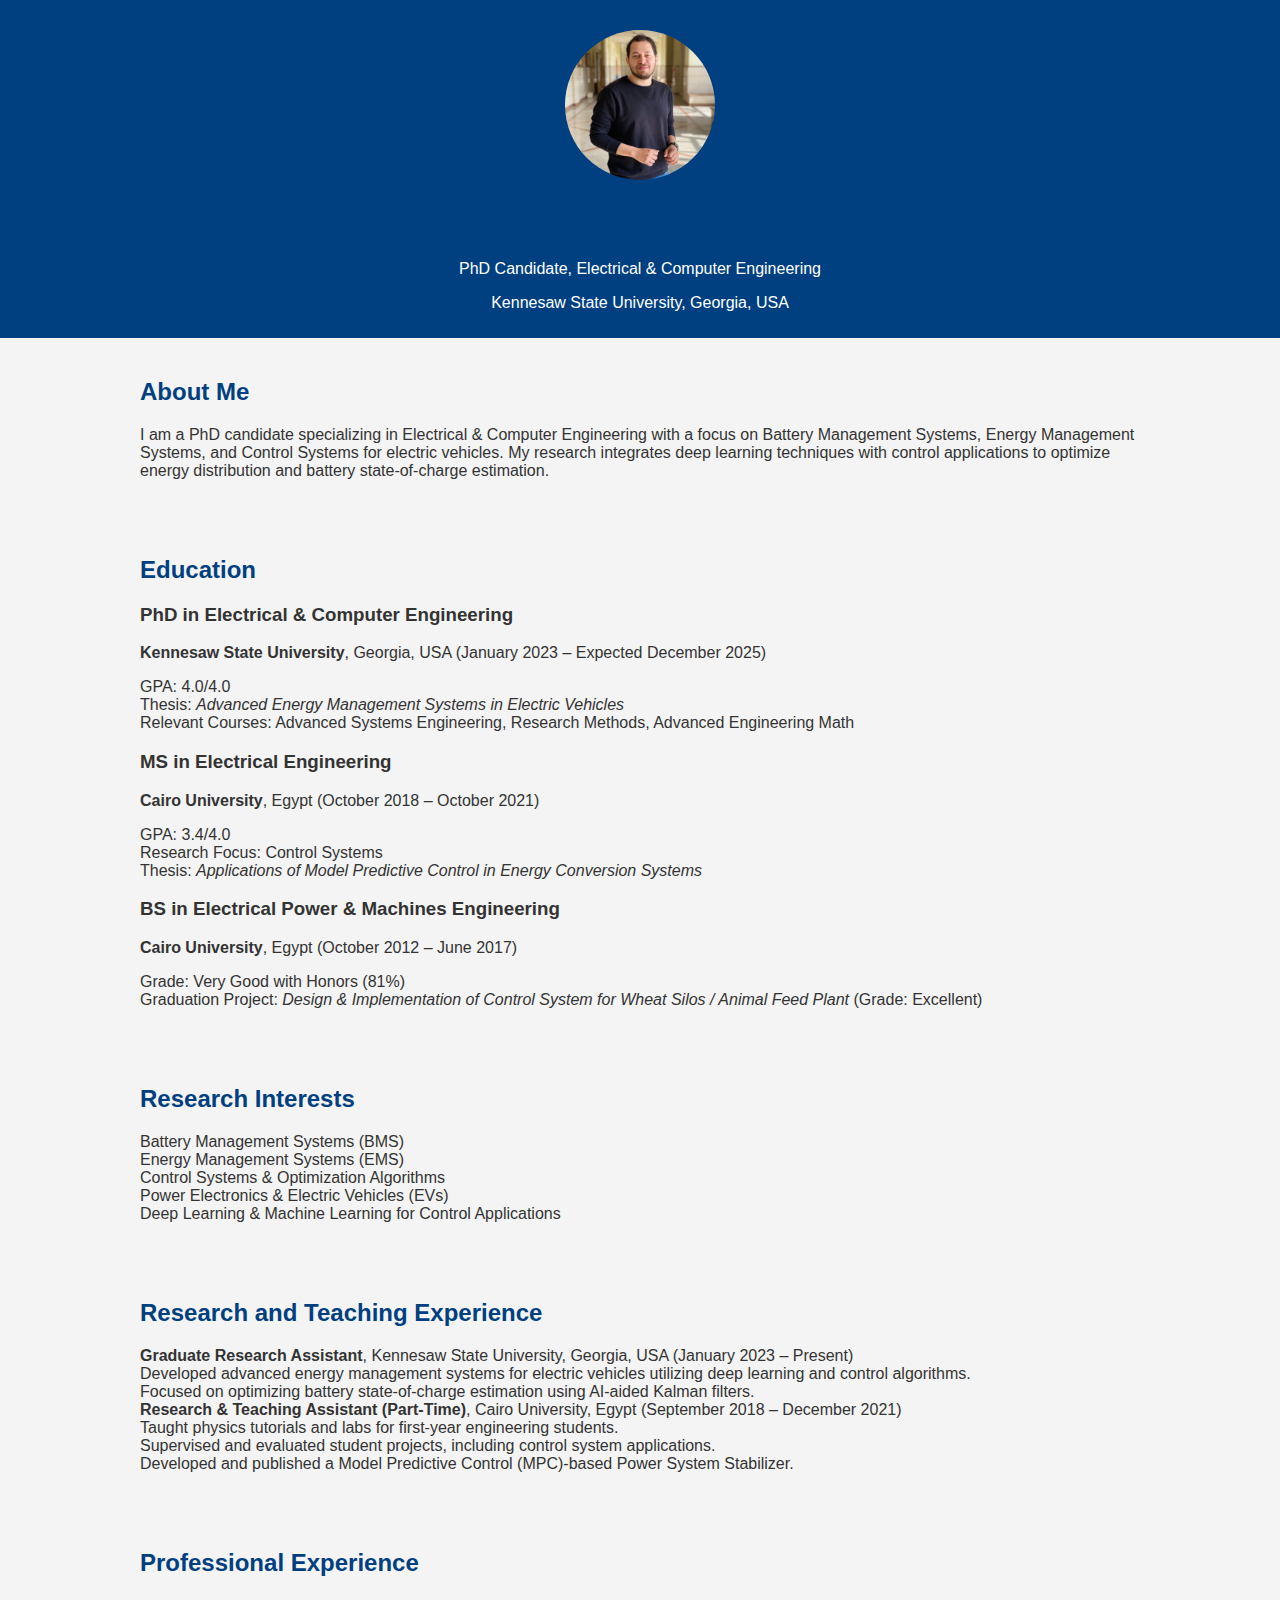
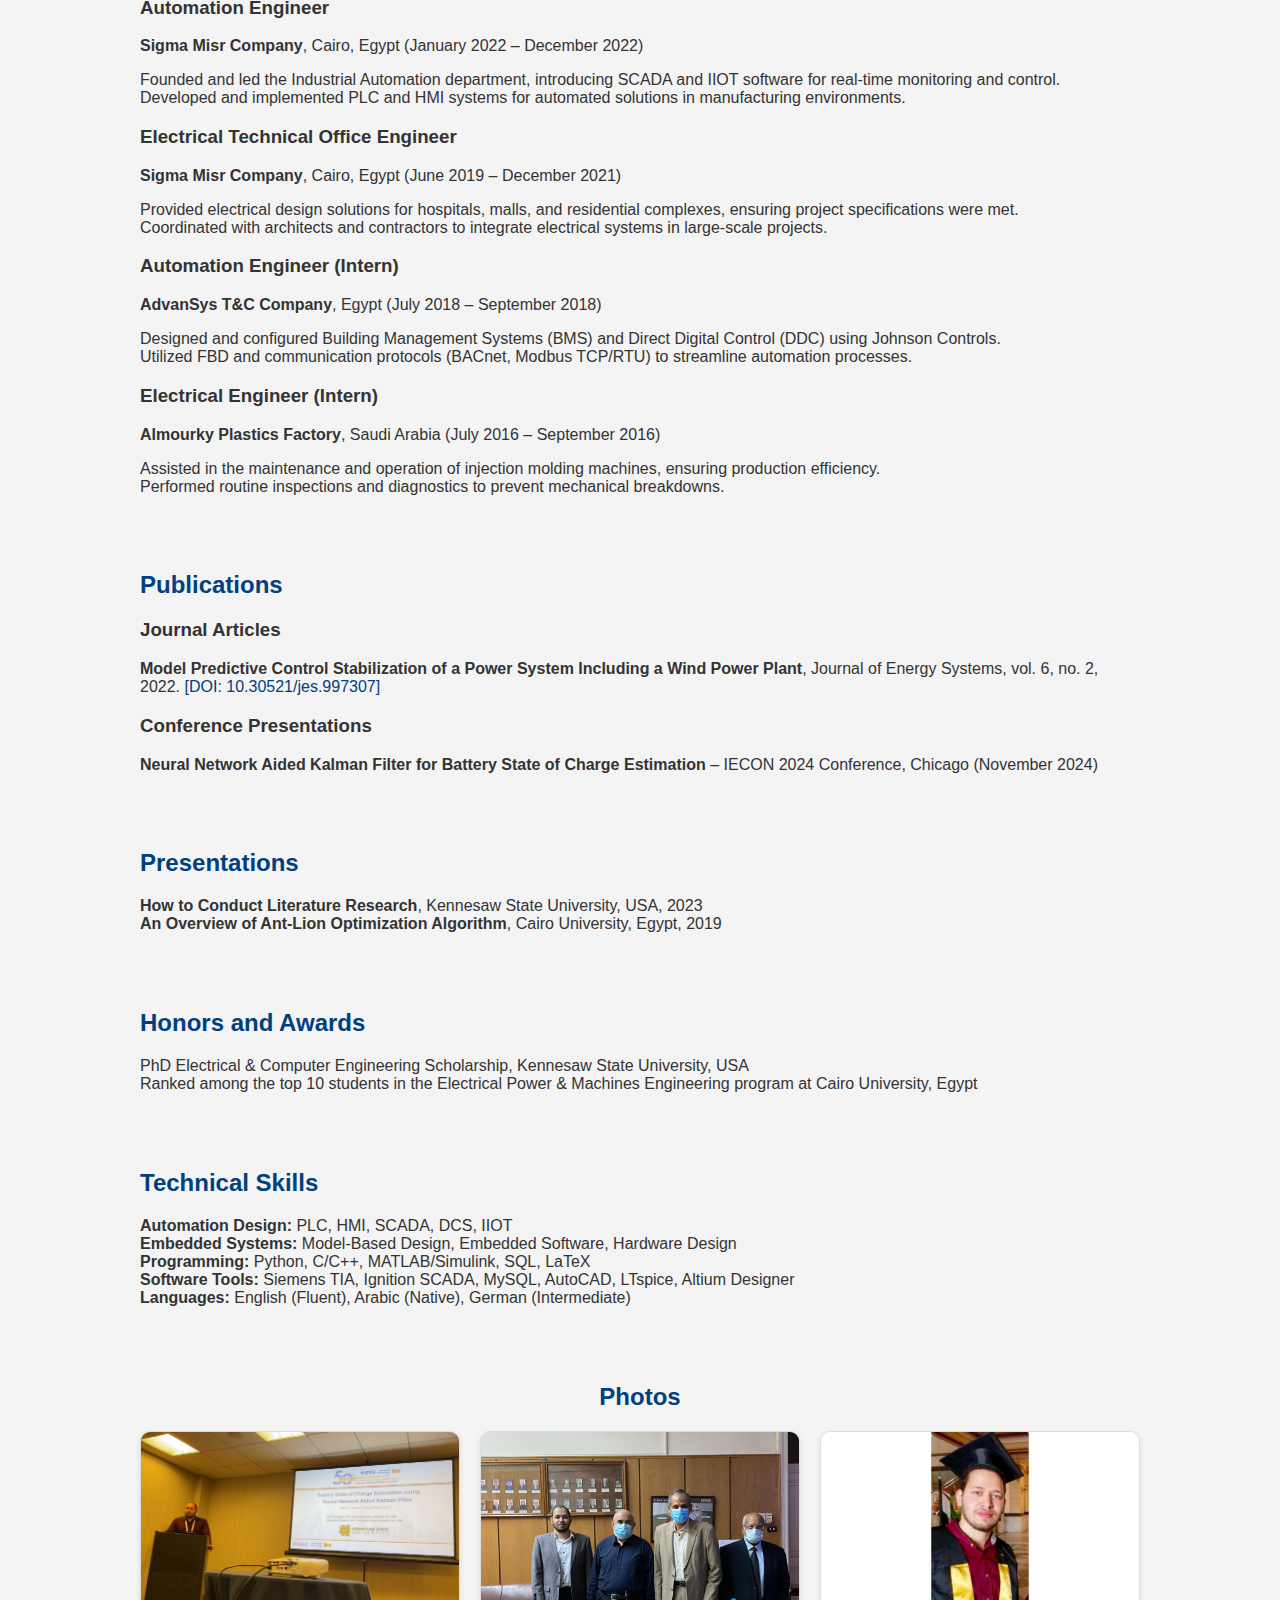
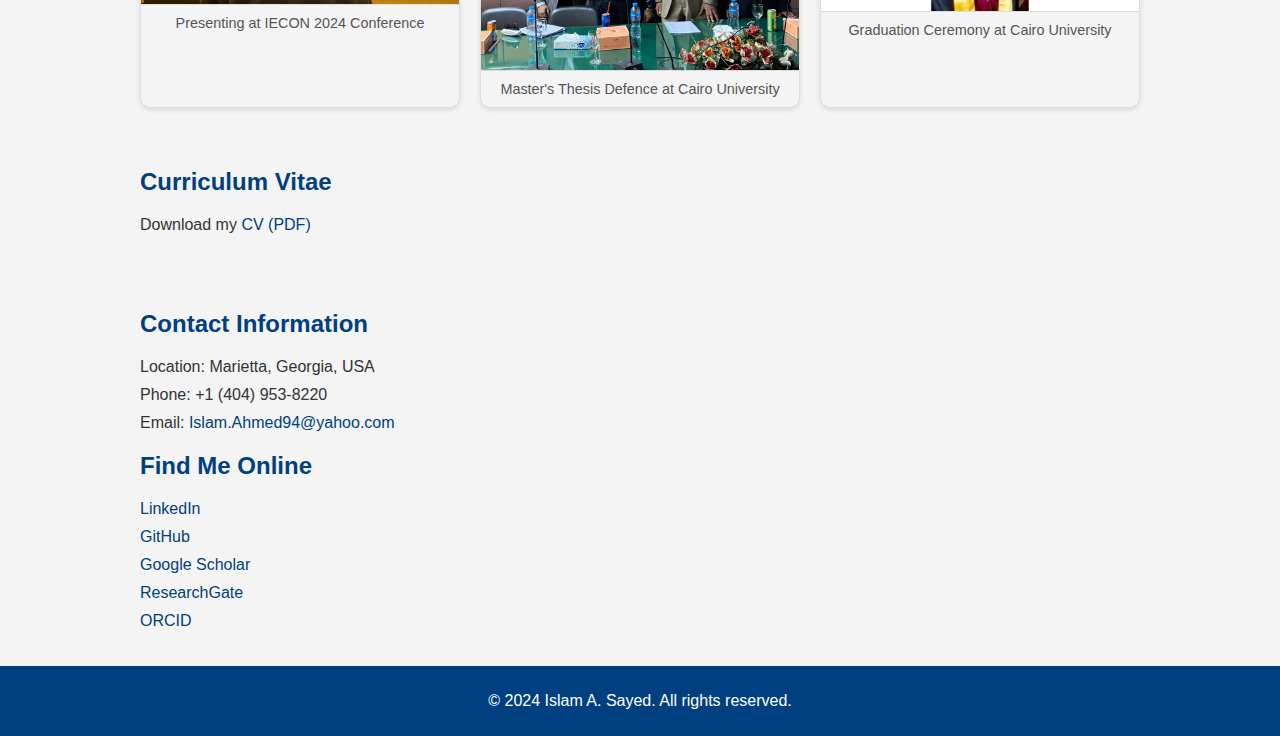
<file: index.html>
<!DOCTYPE html>
<html lang="en">
<head>
    <meta charset="UTF-8">
    <meta name="viewport" content="width=device-width, initial-scale=1.0">
    <meta http-equiv="X-UA-Compatible" content="ie=edge">
    <title>Islam A. Sayed | PhD Candidate</title>
    <link rel="stylesheet" href="styles.css">
</head>
<body>
    <!-- Header Section with Profile Photo -->
    <header>
        <img src="assets/profile.jpg" alt="Profile Photo of Islam A. Sayed" class="profile-photo">
        <h1>Islam A. Sayed</h1>
        <p>PhD Candidate, Electrical & Computer Engineering</p>
        <p>Kennesaw State University, Georgia, USA</p>
    </header>

    <!-- Wrap main content in <main> -->
    <main>
        <!-- About Me Section -->
        <section id="about">
            <h2>About Me</h2>
            <p>
                I am a PhD candidate specializing in Electrical & Computer Engineering with a focus on Battery Management Systems, Energy Management Systems, and Control Systems for electric vehicles. My research integrates deep learning techniques with control applications to optimize energy distribution and battery state-of-charge estimation.
            </p>
        </section>
        
        <!-- Enhanced Education Section -->
        <section id="education">
            <h2>Education</h2>
            <div class="education-entry">
                <h3>PhD in Electrical & Computer Engineering</h3>
                <p><strong>Kennesaw State University</strong>, Georgia, USA <span class="date">(January 2023 – Expected December 2025)</span></p>
                <ul>
                    <li>GPA: 4.0/4.0</li>
                    <li>Thesis: <em>Advanced Energy Management Systems in Electric Vehicles</em></li>
                    <li>Relevant Courses: Advanced Systems Engineering, Research Methods, Advanced Engineering Math</li>
                </ul>
            </div>
            <div class="education-entry">
                <h3>MS in Electrical Engineering</h3>
                <p><strong>Cairo University</strong>, Egypt <span class="date">(October 2018 – October 2021)</span></p>
                <ul>
                    <li>GPA: 3.4/4.0</li>
                    <li>Research Focus: Control Systems</li>
                    <li>Thesis: <em>Applications of Model Predictive Control in Energy Conversion Systems</em></li>
                </ul>
            </div>
            <div class="education-entry">
                <h3>BS in Electrical Power & Machines Engineering</h3>
                <p><strong>Cairo University</strong>, Egypt <span class="date">(October 2012 – June 2017)</span></p>
                <ul>
                    <li>Grade: Very Good with Honors (81%)</li>
                    <li>Graduation Project: <em>Design & Implementation of Control System for Wheat Silos / Animal Feed Plant</em> (Grade: Excellent)</li>
                </ul>
            </div>
        </section>

        <!-- Research Interests Section -->
        <section id="research-interests">
            <h2>Research Interests</h2>
            <ul>
                <li>Battery Management Systems (BMS)</li>
                <li>Energy Management Systems (EMS)</li>
                <li>Control Systems & Optimization Algorithms</li>
                <li>Power Electronics & Electric Vehicles (EVs)</li>
                <li>Deep Learning & Machine Learning for Control Applications</li>
            </ul>
        </section>

        <!-- Research and Teaching Experience Section -->
        <section id="research-teaching-experience">
            <h2>Research and Teaching Experience</h2>
            <ul>
                <li><strong>Graduate Research Assistant</strong>, Kennesaw State University, Georgia, USA <span class="date">(January 2023 – Present)</span>
                    <ul>
                        <li>Developed advanced energy management systems for electric vehicles utilizing deep learning and control algorithms.</li>
                        <li>Focused on optimizing battery state-of-charge estimation using AI-aided Kalman filters.</li>
                    </ul>
                </li>
                <li><strong>Research & Teaching Assistant (Part-Time)</strong>, Cairo University, Egypt <span class="date">(September 2018 – December 2021)</span>
                    <ul>
                        <li>Taught physics tutorials and labs for first-year engineering students.</li>
                        <li>Supervised and evaluated student projects, including control system applications.</li>
                        <li>Developed and published a Model Predictive Control (MPC)-based Power System Stabilizer.</li>
                    </ul>
                </li>
            </ul>
        </section>

        <!-- Enhanced Professional Experience Section -->
        <section id="professional-experience">
            <h2>Professional Experience</h2>
            <div class="experience-entry">
                <h3>Automation Engineer</h3>
                <p><strong>Sigma Misr Company</strong>, Cairo, Egypt <span class="date">(January 2022 – December 2022)</span></p>
                <ul>
                    <li>Founded and led the Industrial Automation department, introducing SCADA and IIOT software for real-time monitoring and control.</li>
                    <li>Developed and implemented PLC and HMI systems for automated solutions in manufacturing environments.</li>
                </ul>
            </div>
            <div class="experience-entry">
                <h3>Electrical Technical Office Engineer</h3>
                <p><strong>Sigma Misr Company</strong>, Cairo, Egypt <span class="date">(June 2019 – December 2021)</span></p>
                <ul>
                    <li>Provided electrical design solutions for hospitals, malls, and residential complexes, ensuring project specifications were met.</li>
                    <li>Coordinated with architects and contractors to integrate electrical systems in large-scale projects.</li>
                </ul>
            </div>
            <div class="experience-entry">
                <h3>Automation Engineer (Intern)</h3>
                <p><strong>AdvanSys T&C Company</strong>, Egypt <span class="date">(July 2018 – September 2018)</span></p>
                <ul>
                    <li>Designed and configured Building Management Systems (BMS) and Direct Digital Control (DDC) using Johnson Controls.</li>
                    <li>Utilized FBD and communication protocols (BACnet, Modbus TCP/RTU) to streamline automation processes.</li>
                </ul>
            </div>
            <div class="experience-entry">
                <h3>Electrical Engineer (Intern)</h3>
                <p><strong>Almourky Plastics Factory</strong>, Saudi Arabia <span class="date">(July 2016 – September 2016)</span></p>
                <ul>
                    <li>Assisted in the maintenance and operation of injection molding machines, ensuring production efficiency.</li>
                    <li>Performed routine inspections and diagnostics to prevent mechanical breakdowns.</li>
                </ul>
            </div>
        </section>

        <!-- Publications Section -->
        <section id="publications">
            <h2>Publications</h2>
            <h3>Journal Articles</h3>
            <ul>
                <li><strong>Model Predictive Control Stabilization of a Power System Including a Wind Power Plant</strong>, Journal of Energy Systems, vol. 6, no. 2, 2022. <a href="https://doi.org/10.30521/jes.997307">[DOI: 10.30521/jes.997307]</a></li>
            </ul>
            <h3>Conference Presentations</h3>
            <ul>
                <li><strong>Neural Network Aided Kalman Filter for Battery State of Charge Estimation</strong> – IECON 2024 Conference, Chicago (November 2024)</li>
            </ul>
        </section>

        <!-- Presentations Section -->
        <section id="presentations">
            <h2>Presentations</h2>
            <ul>
                <li><strong>How to Conduct Literature Research</strong>, Kennesaw State University, USA, 2023</li>
                <li><strong>An Overview of Ant-Lion Optimization Algorithm</strong>, Cairo University, Egypt, 2019</li>
            </ul>
        </section>

        <!-- Honors and Awards Section -->
        <section id="honors-awards">
            <h2>Honors and Awards</h2>
            <ul>
                <li>PhD Electrical & Computer Engineering Scholarship, Kennesaw State University, USA</li>
                <li>Ranked among the top 10 students in the Electrical Power & Machines Engineering program at Cairo University, Egypt</li>
            </ul>
        </section>

        <!-- Technical Skills Section -->
        <section id="technical-skills">
            <h2>Technical Skills</h2>
            <ul>
                <li><strong>Automation Design:</strong> PLC, HMI, SCADA, DCS, IIOT</li>
                <li><strong>Embedded Systems:</strong> Model-Based Design, Embedded Software, Hardware Design</li>
                <li><strong>Programming:</strong> Python, C/C++, MATLAB/Simulink, SQL, LaTeX</li>
                <li><strong>Software Tools:</strong> Siemens TIA, Ignition SCADA, MySQL, AutoCAD, LTspice, Altium Designer</li>
                <li><strong>Languages:</strong> English (Fluent), Arabic (Native), German (Intermediate)</li>
            </ul>
        </section>

 <!-- Photos Section -->
        <section id="photos">
            <h2>Photos</h2>
            <div class="photo-grid">
                <div class="photo-item">
                    <img src="assets/photo1.jpg" alt="Photo 1 Description">
                    <p>Presenting at IECON 2024 Conference</p>
                </div>
                    <div class="photo-item">
                    <img src="assets/photo2.jpg" alt="Photo 2 Description">
                    <p>Master's Thesis Defence at Cairo University</p>
                </div>
                <div class="photo-item">
                    <img src="assets/photo3.jpg" alt="Photo 3 Description">
                    <p>Graduation Ceremony at Cairo University</p>
                </div>
            </div>
        </section>

        
        <!-- CV Section -->
        <section id="cv">
            <h2>Curriculum Vitae</h2>
            <p>Download my <a href="assets/IslamCV.pdf" target="_blank">CV (PDF)</a></p>
        </section>
        
        <!-- Contact Section -->
        <section id="contact">
            <h2>Contact Information</h2>
            <ul class="contact-info">
                <li>Location: Marietta, Georgia, USA</li>
                <li>Phone: +1 (404) 953-8220</li>
                <li>Email: <a href="mailto:Islam.Ahmed94@yahoo.com">Islam.Ahmed94@yahoo.com</a></li>
            </ul>

            <h2>Find Me Online</h2>
            <ul class="links">
                <li><a href="https://www.linkedin.com/in/islamahmed94/" target="_blank">LinkedIn</a></li>
                <li><a href="https://github.com/Islam-Ahmed-Ali" target="_blank">GitHub</a></li>
                <li><a href="https://scholar.google.com/citations?user=yhXkIsIAAAAJ&hl=en" target="_blank">Google Scholar</a></li>
                <li><a href="https://www.researchgate.net/profile/Islam-Ali-17" target="_blank">ResearchGate</a></li>
                <li><a href="https://orcid.org/0000-0002-4162-7702" target="_blank">ORCID</a></li>
            </ul>
        </section>
    </main>


    
    <!-- Footer always at the bottom -->
    <footer>
        <p>© 2024 Islam A. Sayed. All rights reserved.</p>
    </footer>
</body>
</html>
</file>
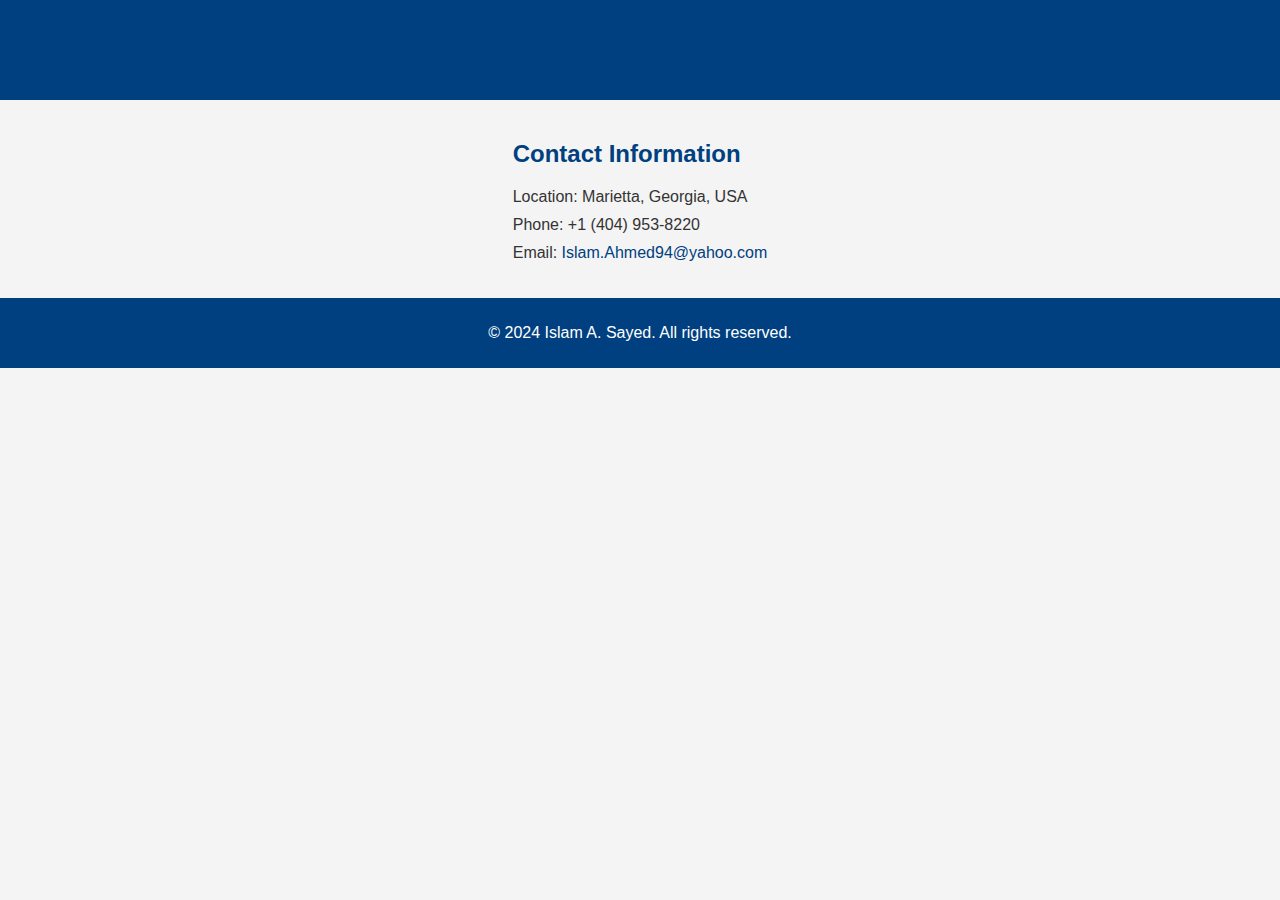
<file: contact.html>
<!DOCTYPE html>
<html lang="en">
<head>
    <meta charset="UTF-8">
    <meta name="viewport" content="width=device-width, initial-scale=1.0">
    <meta http-equiv="X-UA-Compatible" content="ie=edge">
    <title>Contact | Islam A. Sayed</title>
    <link rel="stylesheet" href="styles.css">
</head>
<body>
    <header>
        <h1>Contact Me</h1>
    </header>

    <section>
        <h2>Contact Information</h2>
        <ul class="contact-info">
            <li>Location: Marietta, Georgia, USA</li>
            <li>Phone: +1 (404) 953-8220</li>
            <li>Email: <a href="mailto:Islam.Ahmed94@yahoo.com">Islam.Ahmed94@yahoo.com</a></li>
        </ul>
    </section>

    <footer>
        <p>© 2024 Islam A. Sayed. All rights reserved.</p>
    </footer>
</body>
</html>
</file>
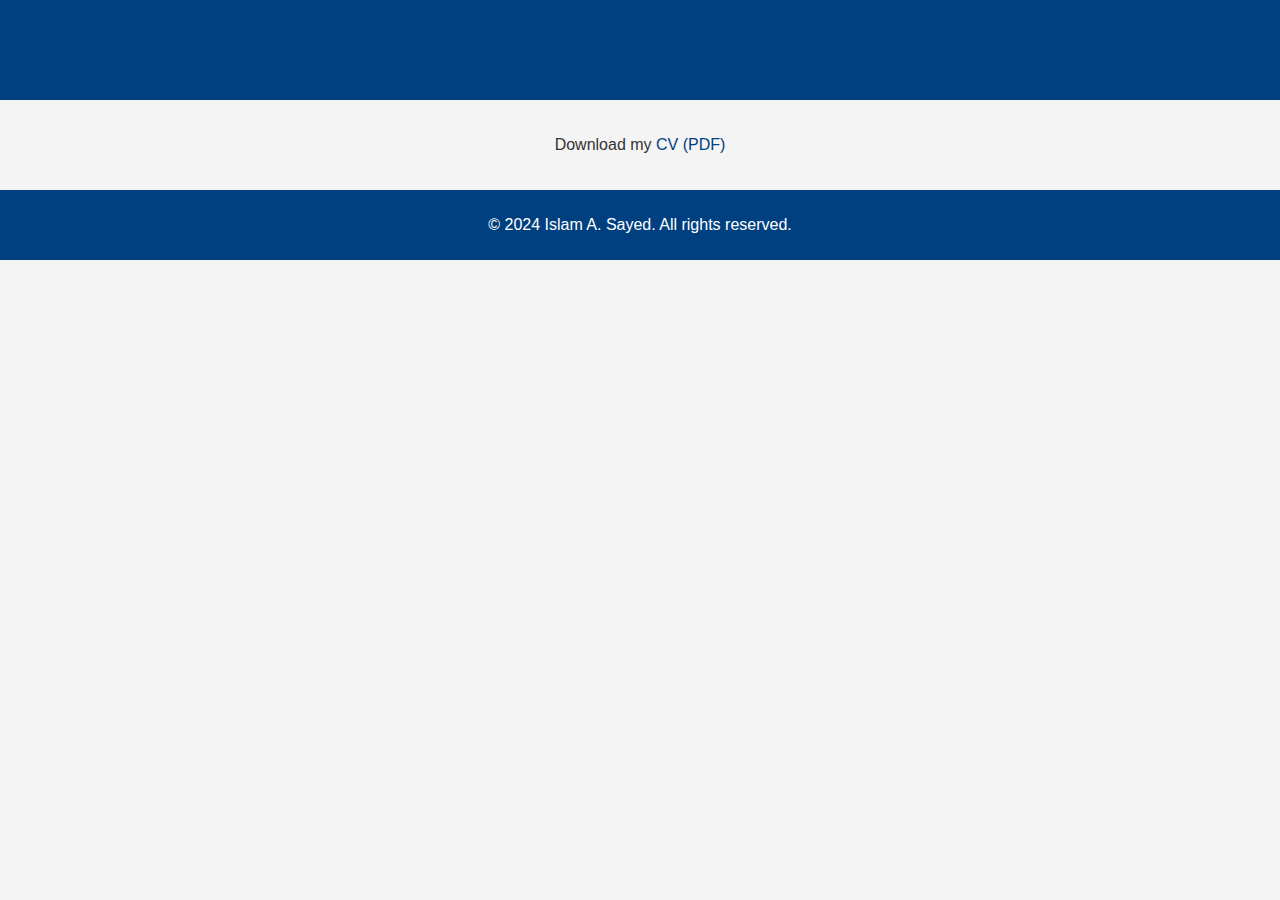
<file: cv.html>
<!DOCTYPE html>
<html lang="en">
<head>
    <meta charset="UTF-8">
    <meta name="viewport" content="width=device-width, initial-scale=1.0">
    <meta http-equiv="X-UA-Compatible" content="ie=edge">
    <title>CV | Islam A. Sayed</title>
    <link rel="stylesheet" href="styles.css">
</head>
<body>
    <header>
        <h1>Curriculum Vitae</h1>
    </header>

    <section>
        <p>
            Download my <a href="path/to/IslamCV.pdf" target="_blank">CV (PDF)</a>
        </p>
    </section>

    <footer>
        <p>© 2024 Islam A. Sayed. All rights reserved.</p>
    </footer>
</body>
</html>
</file>
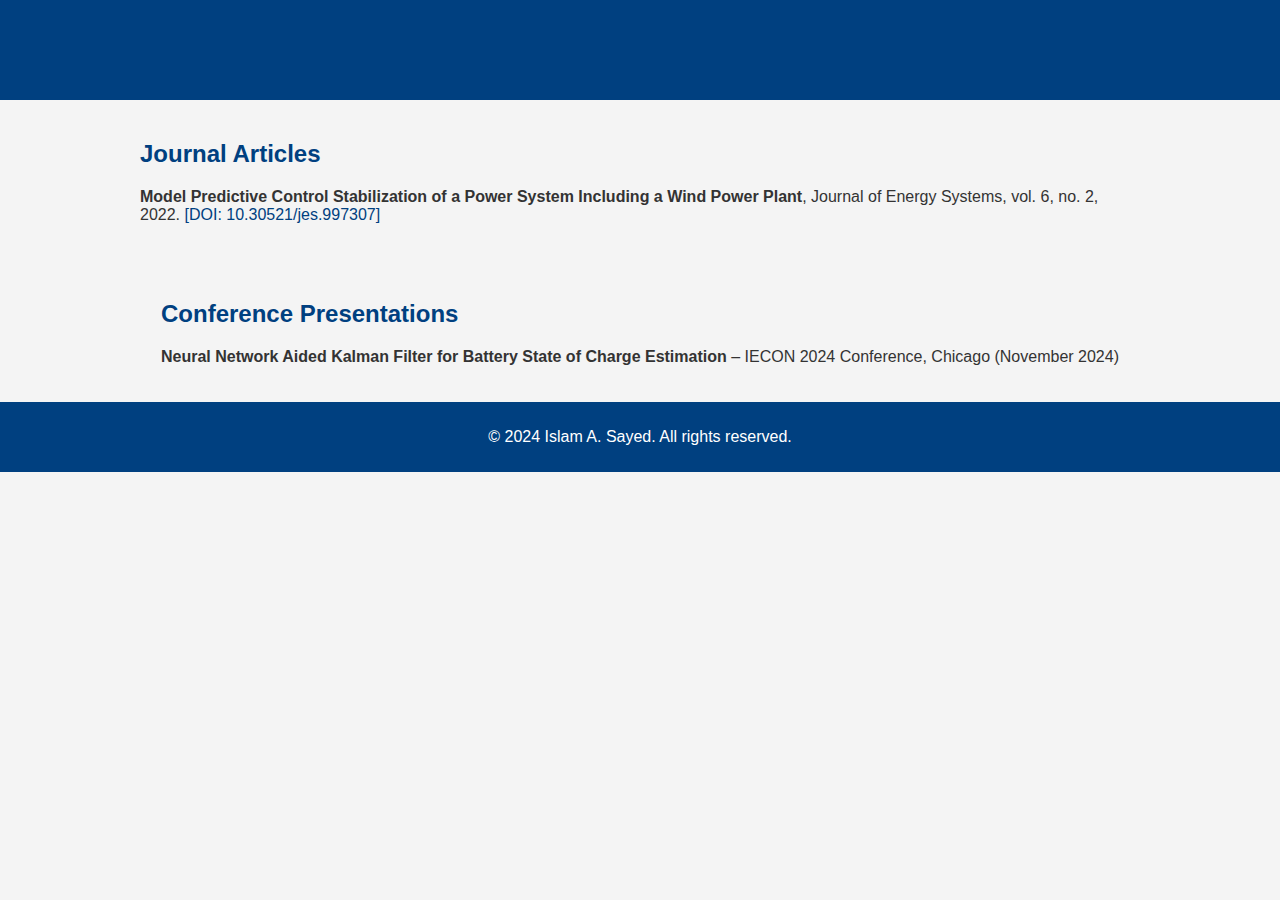
<file: publications.html>
<!DOCTYPE html>
<html lang="en">
<head>
    <meta charset="UTF-8">
    <meta name="viewport" content="width=device-width, initial-scale=1.0">
    <meta http-equiv="X-UA-Compatible" content="ie=edge">
    <title>Publications | Islam A. Sayed</title>
    <link rel="stylesheet" href="styles.css">
</head>
<body>
    <header>
        <h1>Publications</h1>
    </header>

    <section>
        <h2>Journal Articles</h2>
        <ul>
            <li><strong>Model Predictive Control Stabilization of a Power System Including a Wind Power Plant</strong>, Journal of Energy Systems, vol. 6, no. 2, 2022. <a href="https://doi.org/10.30521/jes.997307">[DOI: 10.30521/jes.997307]</a></li>
        </ul>
    </section>

    <section>
        <h2>Conference Presentations</h2>
        <ul>
            <li><strong>Neural Network Aided Kalman Filter for Battery State of Charge Estimation</strong> – IECON 2024 Conference, Chicago (November 2024)</li>
        </ul>
    </section>

    <footer>
        <p>© 2024 Islam A. Sayed. All rights reserved.</p>
    </footer>
</body>
</html>
</file>
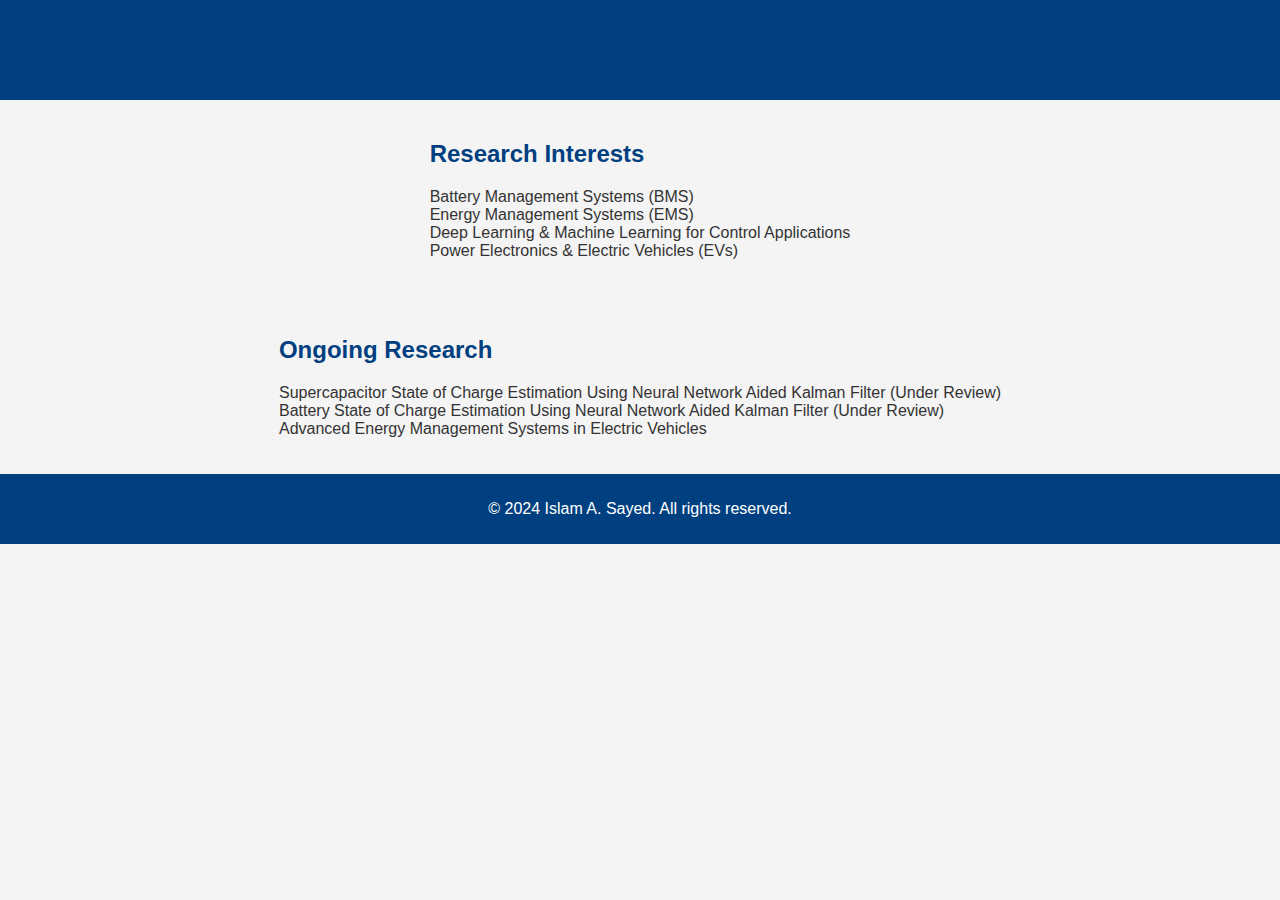
<file: research.html>
<!DOCTYPE html>
<html lang="en">
<head>
    <meta charset="UTF-8">
    <meta name="viewport" content="width=device-width, initial-scale=1.0">
    <meta http-equiv="X-UA-Compatible" content="ie=edge">
    <title>Research | Islam A. Sayed</title>
    <link rel="stylesheet" href="styles.css">
</head>
<body>
    <header>
        <h1>Research</h1>
    </header>

    <section>
        <h2>Research Interests</h2>
        <ul>
            <li>Battery Management Systems (BMS)</li>
            <li>Energy Management Systems (EMS)</li>
            <li>Deep Learning & Machine Learning for Control Applications</li>
            <li>Power Electronics & Electric Vehicles (EVs)</li>
        </ul>
    </section>

    <section>
        <h2>Ongoing Research</h2>
        <ul>
            <li>Supercapacitor State of Charge Estimation Using Neural Network Aided Kalman Filter (Under Review)</li>
            <li>Battery State of Charge Estimation Using Neural Network Aided Kalman Filter (Under Review)</li>
            <li>Advanced Energy Management Systems in Electric Vehicles</li>
        </ul>
    </section>

    <footer>
        <p>© 2024 Islam A. Sayed. All rights reserved.</p>
    </footer>
</body>
</html>
</file>
<file: styles.css>
/* Make the page fill the viewport height */
html, body {
    height: 100%;
    margin: 0;
}

body {
    display: flex;
    flex-direction: column;
    font-family: Arial, sans-serif;
    background-color: #f4f4f4;
    color: #333;
}

/* Ensure the main content expands to push footer down */
main {
    flex: 1;
}

header {
    background-color: #004080;
    color: white;
    padding: 10px 0;
    text-align: center;
}

.profile-photo {
    width: 150px;
    height: 150px;
    border-radius: 50%;
    display: block;
    margin: 0 auto;
    margin-top: 20px;
}

section {
    padding: 20px;
    max-width: 1000px;
    margin: 0 auto;
}

h1, h2 {
    color: #004080;
}

ul {
    list-style: none;
    padding: 0;
}

ul.contact-info li, ul.links li {
    margin-bottom: 10px;
}

a {
    color: #004080;
    text-decoration: none;
}

/* Footer sticks to the bottom */
footer {
    background-color: #004080;
    color: white;
    text-align: center;
    padding: 10px 0;
    width: 100%;
}

/* YouTube video layout */
.video-container {
    display: flex;
    flex-wrap: wrap;
    gap: 20px;
    justify-content: center;
}

.video {
    flex: 1 1 300px;
    max-width: 500px;
    text-align: center;
}

.video iframe {
    width: 100%;
    height: auto;
}

.video-description {
    font-size: 0.9em;
    color: #555;
    margin-top: 10px;
}

.view-more {
    text-align: center;
    margin-top: 20px;
}

.button {
    background-color: #004080;
    color: white;
    padding: 10px 20px;
    text-decoration: none;
    border-radius: 5px;
    font-size: 1em;
    transition: background-color 0.3s ease;
}

.button:hover {
    background-color: #003366;
}

/* Photos Section */
#photos {
    padding: 20px;
    max-width: 1000px;
    margin: 0 auto;
    text-align: center;
}

.photo-grid {
    display: grid;
    grid-template-columns: repeat(auto-fit, minmax(200px, 1fr));
    gap: 20px;
    margin-top: 20px;
}

.photo-item {
    background-color: #f4f4f4;
    border: 1px solid #ddd;
    border-radius: 10px;
    overflow: hidden;
    box-shadow: 0 2px 5px rgba(0, 0, 0, 0.1);
}

.photo-item img {
    width: 100%;
    height: auto;
    display: block;
    border-bottom: 1px solid #ddd;
}

.photo-item p {
    margin: 10px;
    font-size: 0.9em;
    color: #555;
}
</file>
